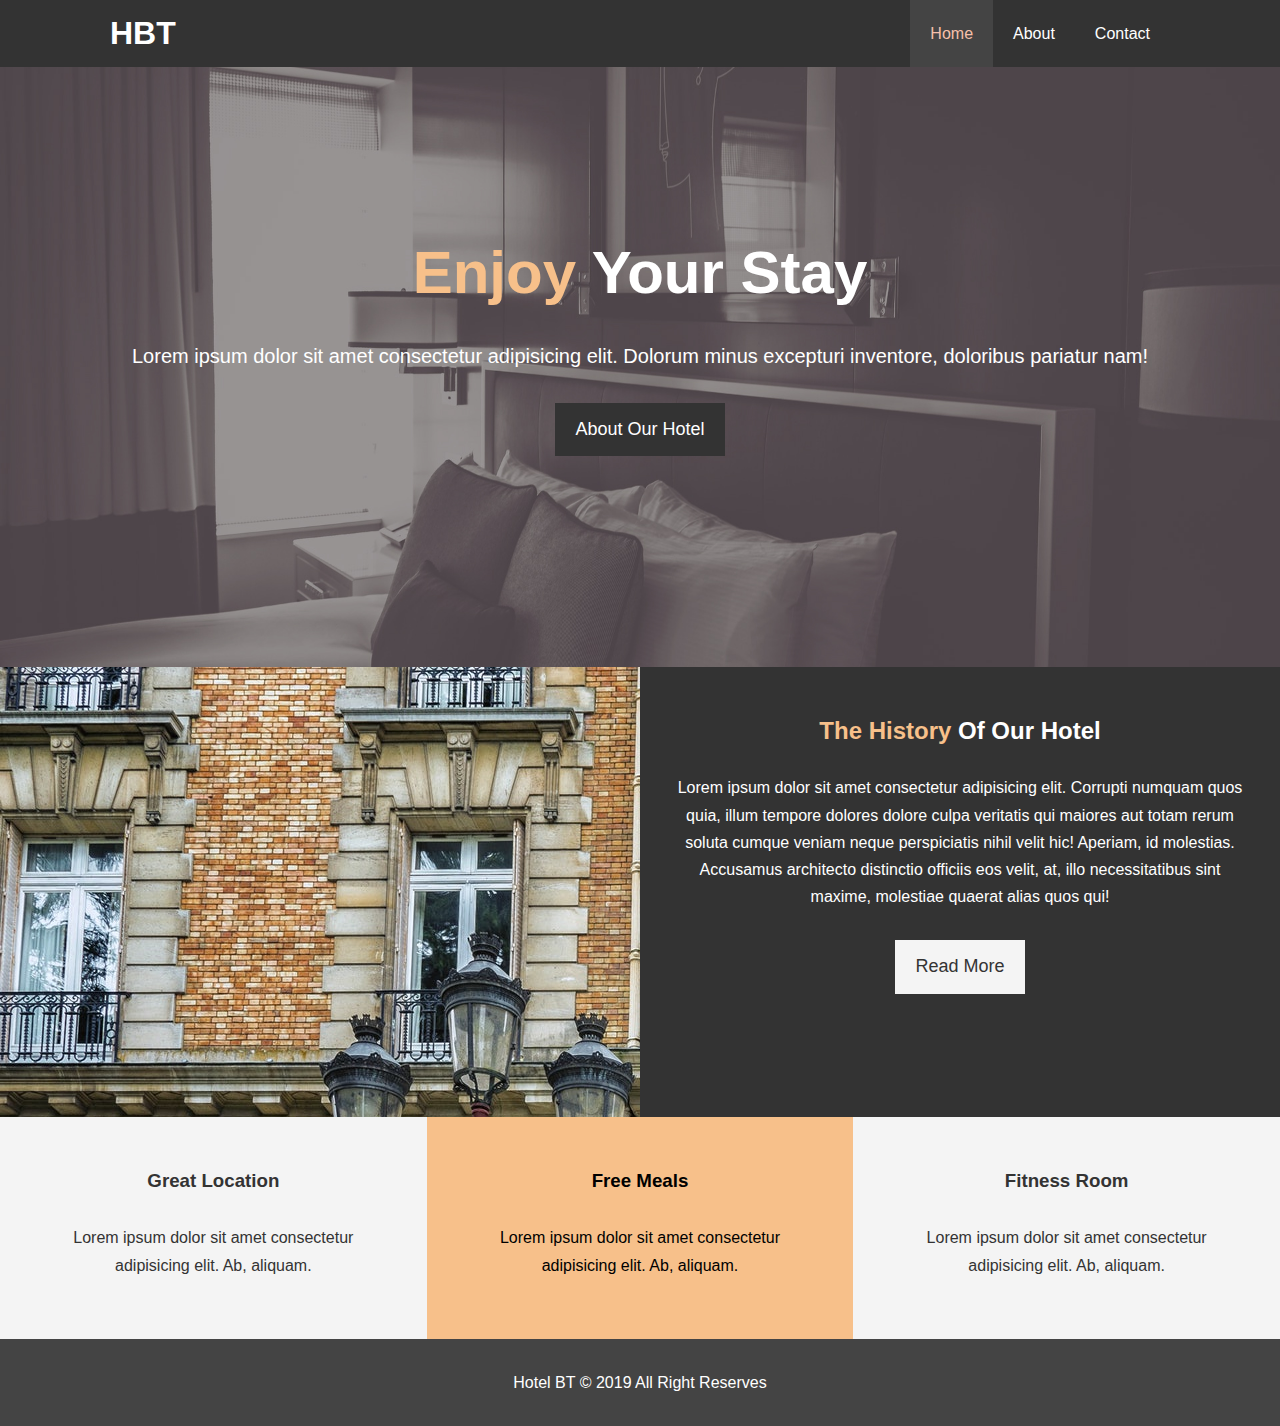
<file: index.html>
<!DOCTYPE html>
<html lang="en">
    <head>
        <meta charset="UTF-8" />
        <meta name="viewport" content="width=device-width, initial-scale=1.0" />
        <meta http-equiv="X-UA-Compatible" content="ie=edge" />
        <meta
            name="description"
            content="Welcome to the most extraordinary hotel in Bostom "
        />
        <meta name="keywords" content="hotel, boston hotel, best hotel" />
        <title>Hotel BT | Welcome to BT Hotel</title>
        <!-- Font awesome -->
        <link
            rel="stylesheet"
            href="https://use.fontawesome.com/releases/v5.7.1/css/all.css"
            integrity="sha384-fnmOCqbTlWIlj8LyTjo7mOUStjsKC4pOpQbqyi7RrhN7udi9RwhKkMHpvLbHG9Sr"
            crossorigin="anonymous"
        />
        <!-- Own Css -->
        <link rel="stylesheet" href="./css/styles.css" />
    </head>
    <body>
        <header>
            <nav id="navbar">
                <div class="container">
                    <h1 class="logo"><a href="index.html">HBT</a></h1>
                    <ul>
                        <li><a class="current" href="index.html">Home</a></li>
                        <li><a href="about.html">About</a></li>
                        <li><a href="contact.html">Contact</a></li>
                    </ul>
                </div>
            </nav>

            <div id="showcase">
                <div class="container">
                    <div class="showcase-content">
                        <h1>
                            <span class="text-primary">Enjoy</span> Your Stay
                        </h1>
                        <p class="lead">
                            Lorem ipsum dolor sit amet consectetur adipisicing
                            elit. Dolorum minus excepturi inventore, doloribus
                            pariatur nam!
                        </p>
                        <a href="about.html" class="btn">About Our Hotel</a>
                    </div>
                </div>
            </div>
        </header>

        <!-- Home info Section -->
        <section id="home-info" class="bg-dark">
            <div class="info-img"></div>
            <div class="info-content">
                <h2>
                    <span class="text-primary">The History</span> Of Our Hotel
                </h2>
                <p>
                    Lorem ipsum dolor sit amet consectetur adipisicing elit.
                    Corrupti numquam quos quia, illum tempore dolores dolore
                    culpa veritatis qui maiores aut totam rerum soluta cumque
                    veniam neque perspiciatis nihil velit hic! Aperiam, id
                    molestias. Accusamus architecto distinctio officiis eos
                    velit, at, illo necessitatibus sint maxime, molestiae
                    quaerat alias quos qui!
                </p>
                <a href="about.html" class="btn btn-light">Read More</a>
            </div>
        </section>

        <!-- Feature info section -->
        <section id="feature">
            <div class="box bg-light">
                <i class="fas fa-hotel fa-3x"></i>
                <h3>Great Location</h3>
                <p>
                    Lorem ipsum dolor sit amet consectetur adipisicing elit. Ab,
                    aliquam.
                </p>
            </div>
            <div class="box bg-primary">
                <i class="fas fa-utensils fa-3x"></i>
                <h3>Free Meals</h3>
                <p>
                    Lorem ipsum dolor sit amet consectetur adipisicing elit. Ab,
                    aliquam.
                </p>
            </div>
            <div class="box bg-light">
                <i class="fas fa-dumbbell fa-3x"></i>
                <h3>Fitness Room</h3>
                <p>
                    Lorem ipsum dolor sit amet consectetur adipisicing elit. Ab,
                    aliquam.
                </p>
            </div>
        </section>

        <div class="clr"></div>
        <!-- footer -->
        <footer id="main-footer">
            <p>Hotel BT &copy; 2019 All Right Reserves</p>
        </footer>
    </body>
</html>
</file>
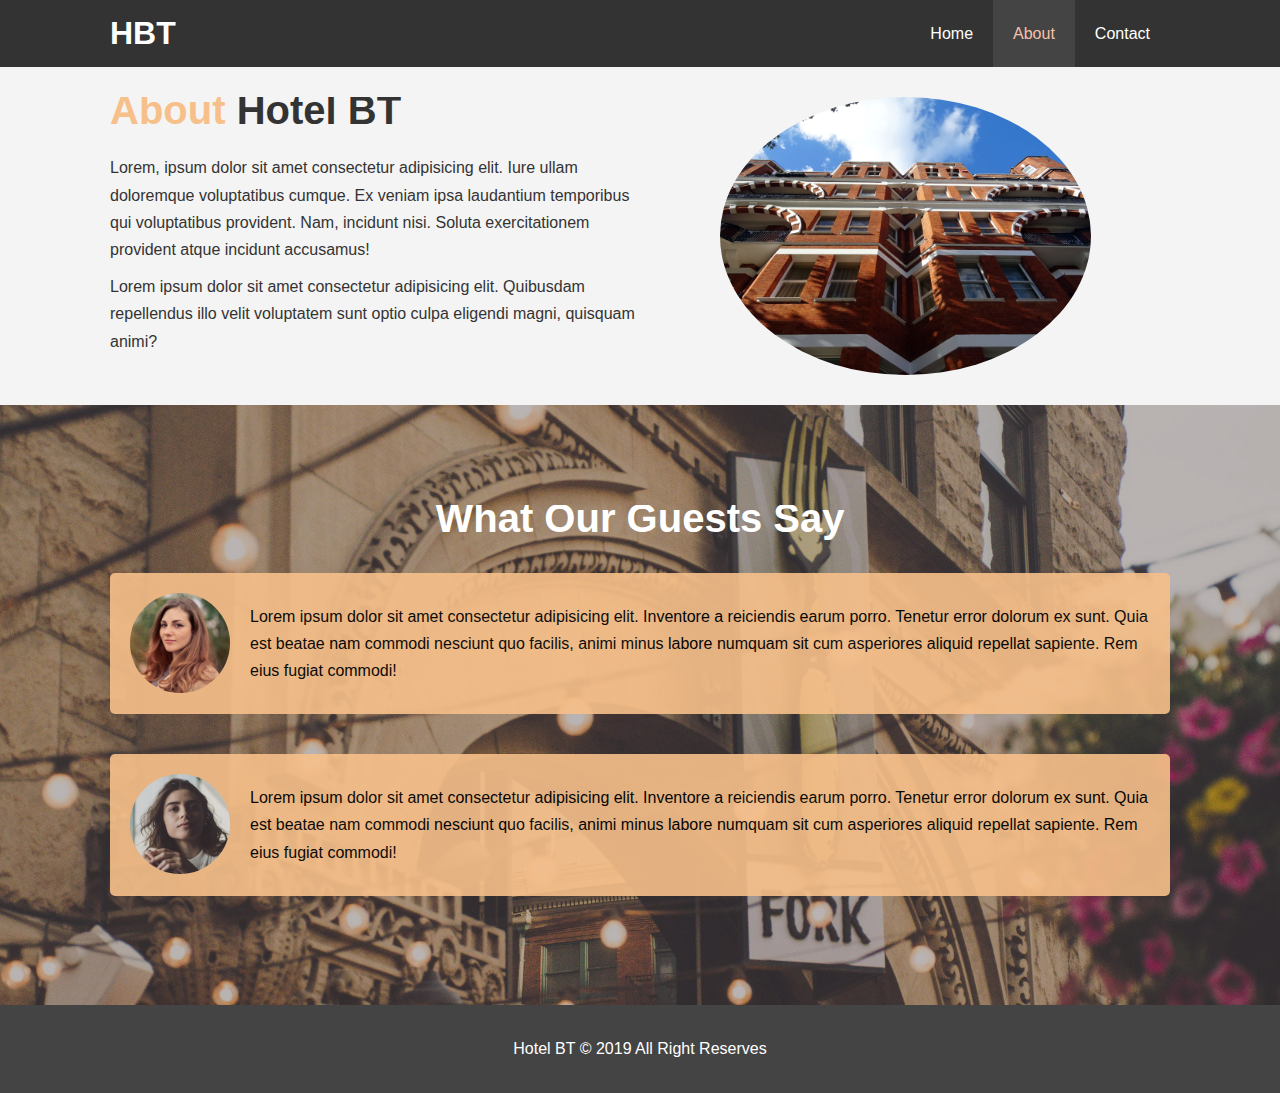
<file: about.html>
<!DOCTYPE html>
<html lang="en">
    <head>
        <meta charset="UTF-8" />
        <meta name="viewport" content="width=device-width, initial-scale=1.0" />
        <meta http-equiv="X-UA-Compatible" content="ie=edge" />
        <meta
            name="description"
            content="Welcome to the most extraordinary hotel in Bostom "
        />
        <meta name="keywords" content="hotel, boston hotel, best hotel" />
        <title>Hotel BT | Welcome to BT Hotel</title>
        <!-- Own Css -->
        <link rel="stylesheet" href="./css/styles.css" />
    </head>
    <body>
        <header>
            <nav id="navbar">
                <div class="container">
                    <h1 class="logo"><a href="index.html">HBT</a></h1>
                    <ul>
                        <li><a href="index.html">Home</a></li>
                        <li><a class="current" href="about.html">About</a></li>
                        <li><a href="contact.html">Contact</a></li>
                    </ul>
                </div>
            </nav>
        </header>

        <!-- About info -->
        <section id="about-info" class="bg-light py-3">
            <div class="container">
                <div class="info-left">
                    <h1 class="l-heading">
                        <span class="text-primary">About</span> Hotel BT
                    </h1>
                    <p>
                        Lorem, ipsum dolor sit amet consectetur adipisicing
                        elit. Iure ullam doloremque voluptatibus cumque. Ex
                        veniam ipsa laudantium temporibus qui voluptatibus
                        provident. Nam, incidunt nisi. Soluta exercitationem
                        provident atque incidunt accusamus!
                    </p>
                    <p>
                        Lorem ipsum dolor sit amet consectetur adipisicing elit.
                        Quibusdam repellendus illo velit voluptatem sunt optio
                        culpa eligendi magni, quisquam animi?
                    </p>
                </div>
                <div class="info-right">
                    <img src="./img/photo-2.jpg" alt="Hotel" />
                </div>
            </div>
        </section>

        <div class="clr"></div>

        <!-- testimonials -->
        <section id="testimonials" class="py-3">
            <div class="container">
                <h2 class="l-heading">What Our Guests Say</h2>
                <div class="testimonial bg-primary">
                    <img src="./img/person-1.jpg" alt="Person 1" />
                    <p>
                        Lorem ipsum dolor sit amet consectetur adipisicing elit.
                        Inventore a reiciendis earum porro. Tenetur error
                        dolorum ex sunt. Quia est beatae nam commodi nesciunt
                        quo facilis, animi minus labore numquam sit cum
                        asperiores aliquid repellat sapiente. Rem eius fugiat
                        commodi!
                    </p>
                </div>

                <div class="testimonial bg-primary">
                    <img src="./img/person-2.jpg" alt="Person 2" />
                    <p>
                        Lorem ipsum dolor sit amet consectetur adipisicing elit.
                        Inventore a reiciendis earum porro. Tenetur error
                        dolorum ex sunt. Quia est beatae nam commodi nesciunt
                        quo facilis, animi minus labore numquam sit cum
                        asperiores aliquid repellat sapiente. Rem eius fugiat
                        commodi!
                    </p>
                </div>
            </div>
        </section>

        <!-- footer -->
        <footer id="main-footer">
            <p>Hotel BT &copy; 2019 All Right Reserves</p>
        </footer>
    </body>
</html>
</file>
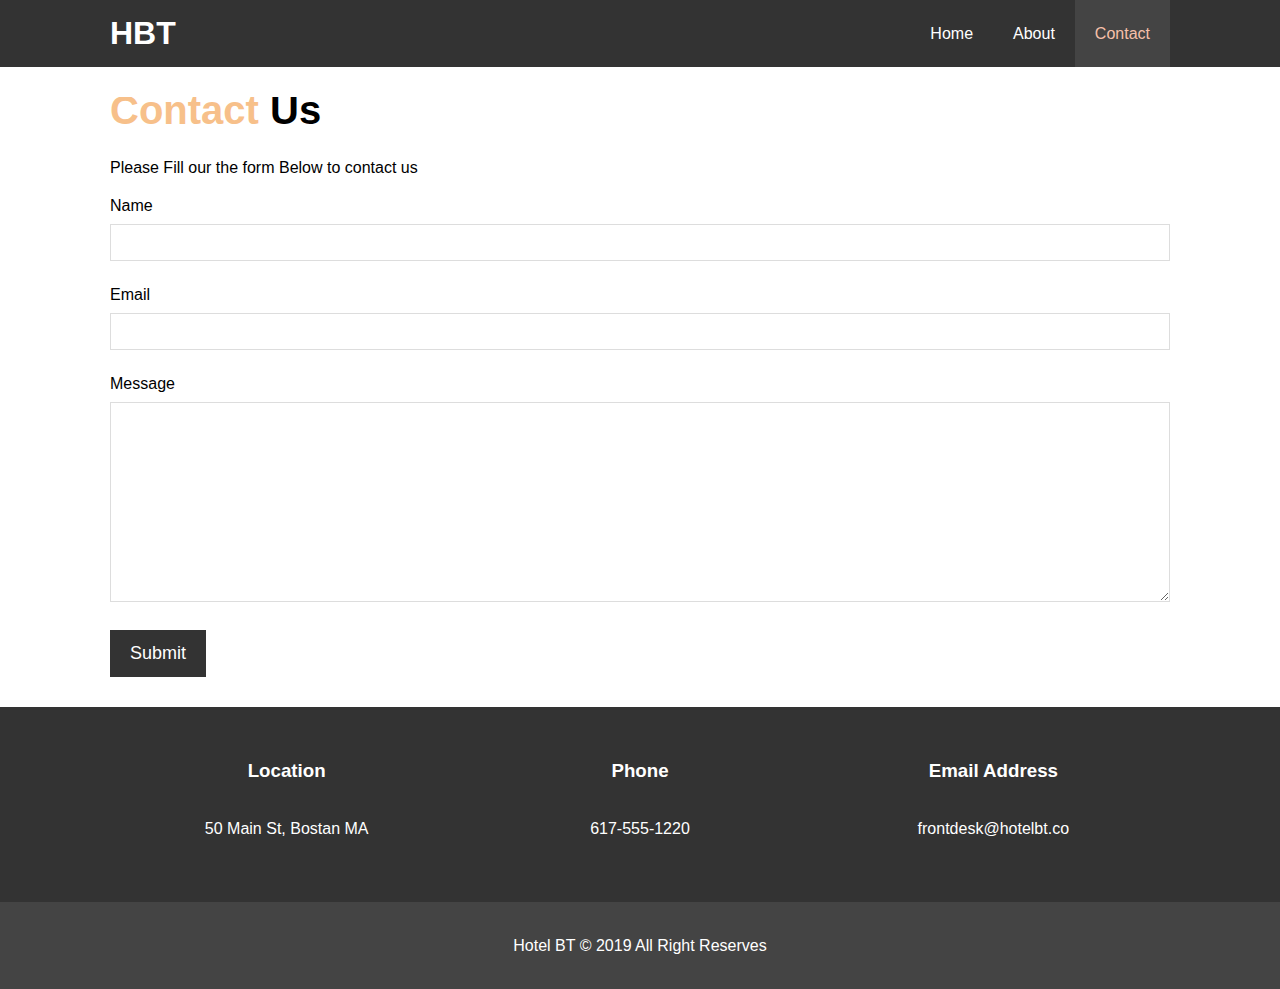
<file: contact.html>
<!DOCTYPE html>
<html lang="en">
    <head>
        <meta charset="UTF-8" />
        <meta name="viewport" content="width=device-width, initial-scale=1.0" />
        <meta http-equiv="X-UA-Compatible" content="ie=edge" />
        <meta
            name="description"
            content="Welcome to the most extraordinary hotel in Bostom "
        />
        <meta name="keywords" content="hotel, boston hotel, best hotel" />
        <title>Hotel BT | Welcome to BT Hotel</title>
        <!-- Font awesome -->
        <link
            rel="stylesheet"
            href="https://use.fontawesome.com/releases/v5.7.1/css/all.css"
            integrity="sha384-fnmOCqbTlWIlj8LyTjo7mOUStjsKC4pOpQbqyi7RrhN7udi9RwhKkMHpvLbHG9Sr"
            crossorigin="anonymous"
        />
        <!-- Own Css -->
        <link rel="stylesheet" href="./css/styles.css" />
    </head>
    <body>
        <header>
            <nav id="navbar">
                <div class="container">
                    <h1 class="logo"><a href="index.html">HBT</a></h1>
                    <ul>
                        <li><a href="index.html">Home</a></li>
                        <li><a href="about.html">About</a></li>
                        <li>
                            <a class="current" href="contact.html">Contact</a>
                        </li>
                    </ul>
                </div>
            </nav>
        </header>

        <section id="contact-form" class="py-3">
            <div class="container">
                <h1 class="l-heading">
                    <span class="text-primary">Contact</span> Us
                </h1>
                <p>Please Fill our the form Below to contact us</p>
                <form>
                    <div class="form-group">
                        <label for="name">Name</label>
                        <input type="text" name="name" id="name" />
                    </div>
                    <div class="form-group">
                        <label for="email">Email</label>
                        <input type="text" name="email" id="email" />
                    </div>
                    <div class="form-group">
                        <label for="message">Message</label>
                        <textarea name="message" id="message"></textarea>
                    </div>
                    <button type="submit" class="btn">Submit</button>
                </form>
            </div>
        </section>

        <section id="contact-info" class="bg-dark">
            <div class="container">
                <div class="box">
                    <i class="fas fa-hotel fa-3x"></i>
                    <h3>Location</h3>
                    <p>50 Main St, Bostan MA</p>
                </div>
                <div class="box ">
                    <i class="fas fa-phone fa-3x"></i>
                    <h3>Phone</h3>
                    <p>617-555-1220</p>
                </div>
                <div class="box ">
                    <i class="fas fa-envelope fa-3x"></i>
                    <h3>Email Address</h3>
                    <p>frontdesk@hotelbt.co</p>
                </div>
            </div>
        </section>

        <!-- footer -->
        <footer id="main-footer">
            <p>Hotel BT &copy; 2019 All Right Reserves</p>
        </footer>
    </body>
</html>
</file>
<file: css/styles.css>
/* Reset CSS */
* {
    margin: 0;
    padding: 0;
    box-sizing: border-box;
}

/* Basic style */
html,
body {
    font-family: "Segoe UI", Tahoma, Geneva, Verdana, sans-serif;
    line-height: 1.7em;
}

a {
    color: #333;
    text-decoration: none;
}

h1,
h2,
h3 {
    padding-bottom: 20px;
}

p {
    margin: 10px 0;
}

/* Utility styles */
.container {
    margin: auto;
    max-width: 1100px;
    overflow: auto;
    padding: 0 20px;
}

.text-primary {
    color: #f7c08a;
}

.lead {
    font-size: 20px;
}

.btn {
    display: inline-block;
    font-size: 18px;
    color: #fff;
    background-color: #333;
    padding: 13px 20px;
    border: none;
    cursor: pointer;
}

.btn:hover {
    background-color: #f7c08a;
    color: #333;
}

.btn-light {
    background-color: #f4f4f4;
    color: #333;
}

.bg-dark {
    background-color: #333;
    color: #fff;
}
.bg-light {
    background-color: #f4f4f4;
    color: #333;
}
.bg-dark {
    background-color: #333;
    color: #fff;
}
.bg-primary {
    olor: #333;
    background-color: #f7c08a;
}
.clr {
    clear: both;
}

.l-heading {
    font-size: 40px;
}

.py-1 {
    padding: 10px 0;
}
.py-2 {
    padding: 20px 0;
}
.py-3 {
    padding: 30px 0;
}

/* Navbar */
#navbar {
    background-color: #333;
    color: #fff;
    overflow: auto;
}
#navbar a {
    color: #fff;
}

#navbar h1 {
    float: left;
    padding-top: 20px;
}

#navbar ul {
    list-style: none;
    float: right;
}

#navbar ul li {
    float: left;
}

#navbar ul li a {
    display: block;
    padding: 20px;
    text-align: center;
}

#navbar ul li a:hover,
#navbar ul li a.current {
    background-color: #444;
    color: #f7c0aa;
}

/* Show case */

#showcase {
    background: url("./../img/showcase.jpg") no-repeat center center / cover;
    height: 600px;
}

#showcase .showcase-content {
    color: #fff;
    text-align: center;
    padding-top: 170px;
}
#showcase .showcase-content h1 {
    font-size: 60px;
    line-height: 1.2em;
}

#showcase .showcase-content p {
    padding-bottom: 20px;
    line-height: 1.7em;
}

/* Info section */

#home-info {
    height: 450px;
}

#home-info .info-img {
    float: left;
    width: 50%;
    background: url("../img/photo-1.jpg") no-repeat;
    min-height: 100%;
}

#home-info .info-content {
    float: right;
    width: 50%;
    height: 100%;
    text-align: center;
    overflow: hidden;
    padding: 50px 30px;
}
#home-info .info-content p {
    padding-bottom: 20px;
}

/* Features */

.box {
    float: left;
    width: 33.3333%;
    padding: 50px;
    text-align: center;
}
.box i {
    margin-bottom: 10px;
}

/* Main footer */
#main-footer {
    text-align: center;
    background-color: #444;
    color: #fff;
    padding: 20px;
}

/* ===================ABout page ========================== */

/* About info */
#about-info .info-right {
    float: right;
    width: 50%;
    min-height: 100%;
}

#about-info .info-right img {
    display: block;
    margin: auto;
    width: 70%;
    border-radius: 50%;
}

#about-info .info-left {
    float: left;
    width: 50%;
    min-height: 100%;
}

/* testimonials */
#testimonials {
    height: 600px;
    background: url("../img/test-bg.jpg") no-repeat center center/cover;
    padding-top: 100px;
}

#testimonials h2 {
    color: #fff;
    text-align: center;
    padding-bottom: 40px;
}
#testimonials .testimonial {
    padding: 20px;
    margin-bottom: 40px;
    border-radius: 5px;
    opacity: 0.9;
}

#testimonials .testimonial img {
    width: 100px;
    float: left;
    margin-right: 20px;
    border-radius: 50%;
}

/* ===============Form page============ */

#contact-form .form-group {
    margin-bottom: 20px;
}

#contact-form label {
    display: block;
    margin-bottom: 5px;
}

#contact-form input,
#contact-form textarea {
    width: 100%;
    padding: 10px;
    border: 1px solid #ddd;
}

#contact-form textarea {
    height: 200px;
}

#contact-form input:focus,
#contact-form textarea:focus {
    outline: none;
    border-color: #f7c08a;
}
</file>
